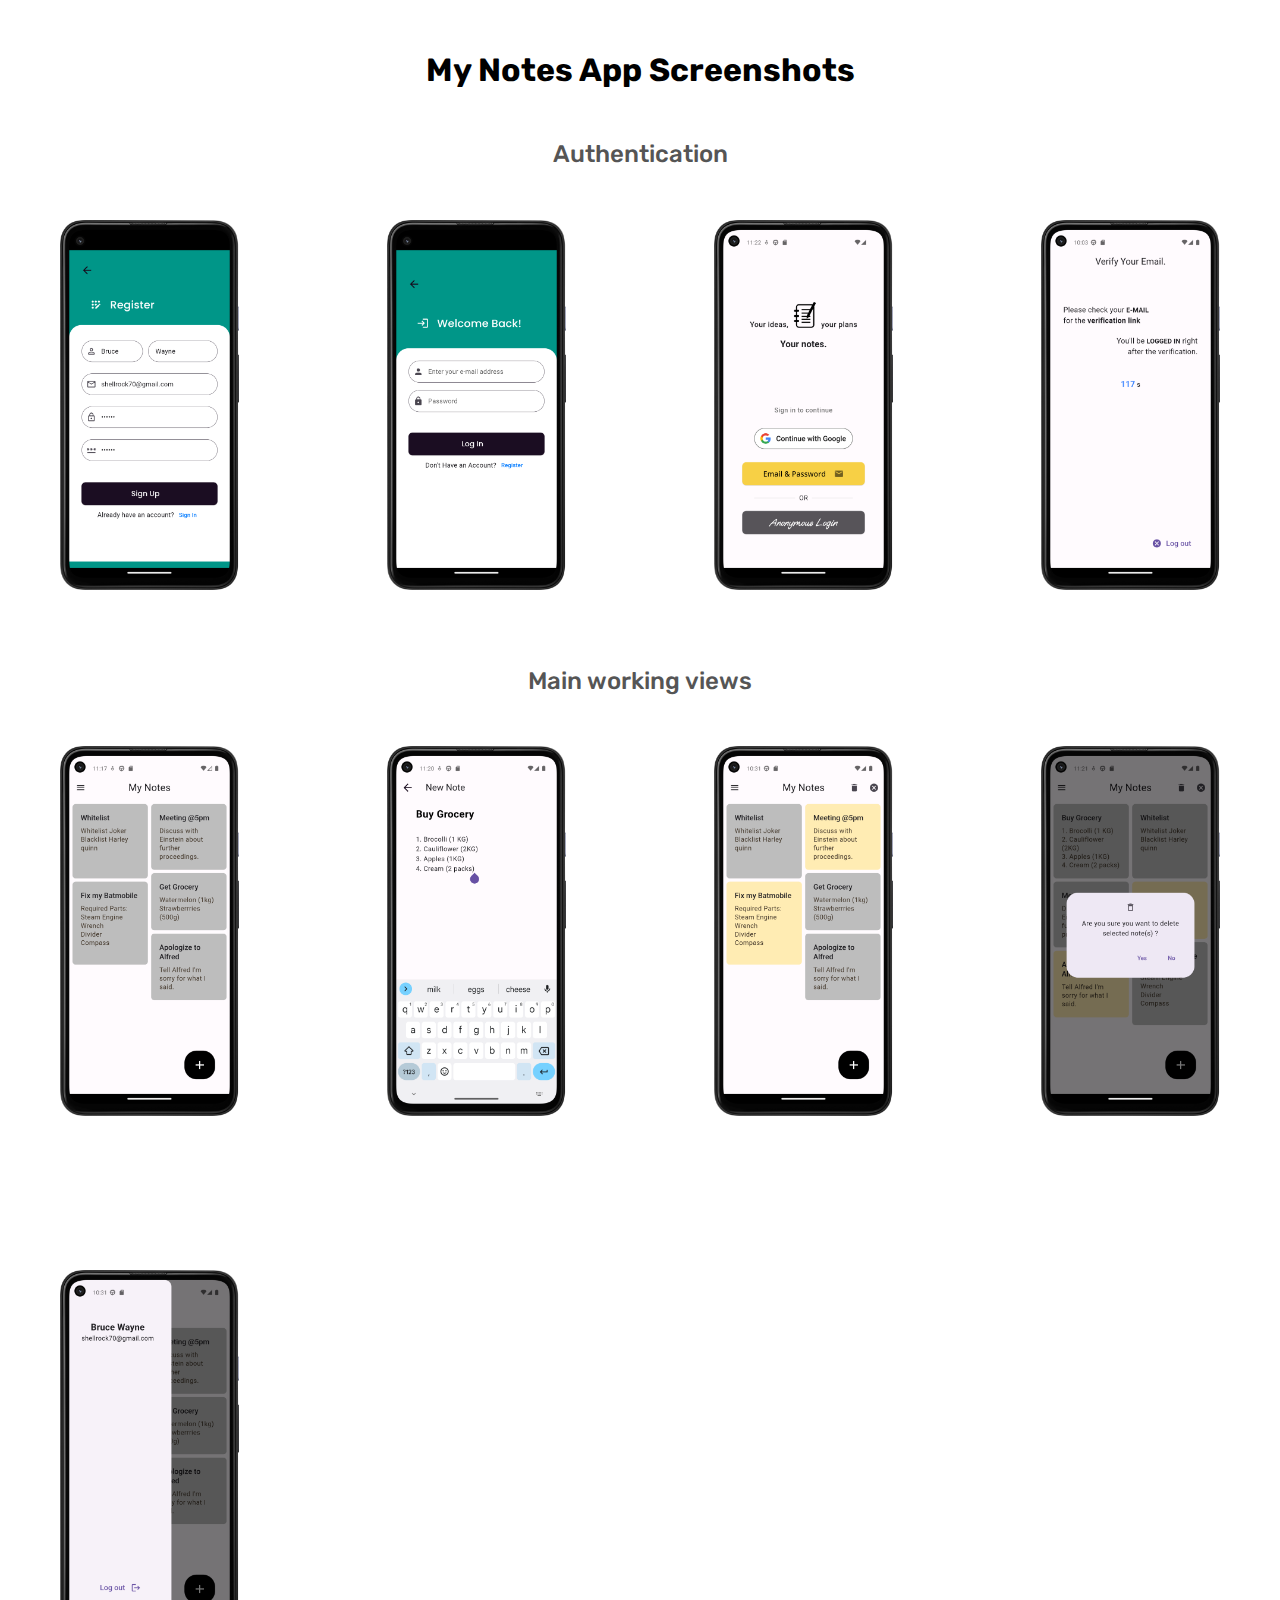
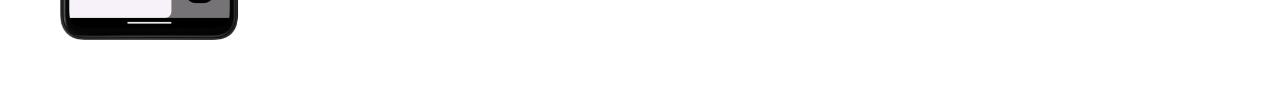
<file: index.html>
<!DOCTYPE html>
<html lang="en">
  <head>
    <meta charset="UTF-8" />
    <meta name="viewport" content="width=device-width, initial-scale=1.0" />
    <link rel="stylesheet" href="style.css" />
    <!-- To get the Rubik font-->
    <link rel="preconnect" href="https://fonts.googleapis.com" />
    <link rel="preconnect" href="https://fonts.gstatic.com" crossorigin />
    <link
      href="https://fonts.googleapis.com/css2?family=Rubik:ital,wght@0,300..900;1,300..900&display=swap"
      rel="stylesheet"
    />
    <title>App Showcase</title>
  </head>
  <body>
    <h1 class="container margin-bottom-md margin-top-md">
      My Notes App Screenshots
    </h1>
    <h2 class="margin-bottom-md">Authentication</h2>
    <div class="grid grid-4-cols screenshots container margin-bottom-large">
      <img
        class="screenshot"
        src="images/Register with Data.png"
        alt="Register with Datae"
      />
      <img
        class="screenshot"
        src="images/Login Email Account.png"
        alt="Login Email Account"
      />
      <img
        class="screenshot"
        src="images/Sign In Page.png"
        alt="Sign In Page"
      />
      <img
        class="screenshot"
        src="images/Verify Email Screen.png"
        alt="Verify Email Screen"
      />
    </div>
    <h2 class="margin-bottom-md">Main working views</h2>
    <div class="grid grid-4-cols screenshots container">
      <img class="screenshot" src="images/Home View.png" alt="Home View" />
      <img
        class="screenshot"
        src="images/Creation of New Note.png"
        alt="Creation of New Note"
      />
      <img
        class="screenshot"
        src="images/Selection Mode.png"
        alt="Selection Mode"
      />
      <img
        class="screenshot"
        src="images/Delete Confirmation.png"
        alt="Sign In Page"
      />
      <img
        class="screenshot margin-bottom-md"
        src="images/Drawer 1.png"
        alt="Sign In Page"
      />
    </div>
  </body>
</html>
</file>
<file: style.css>
* {
  box-sizing: border-box;
  margin: 0;
  padding: 0;
}

body {
  font-family: "Rubik", sans-serif;
}

.container {
  margin-inline: auto;
  max-width: 120rem;
}

.grid {
  display: grid;
  row-gap: 9.6rem;
  column-gap: 1.8rem;
}

.grid-3-cols {
  grid-template-columns: repeat(3, 1fr);
}

.grid-4-cols {
  grid-template-columns: repeat(4, 1fr);
}

.screenshots {
  justify-items: center;
}

.margin-bottom-md {
  margin-bottom: 3.2rem;
}

.margin-top-md {
  margin-top: 3.2rem;
}

.margin-bottom-large {
  margin-bottom: 4.8rem;
}

.screenshot {
  width: 60%;
}

/* TEXT */

h1,
h2 {
  text-align: center;
}

h2 {
  color: #555;
  font-weight: 500;
}
</file>
